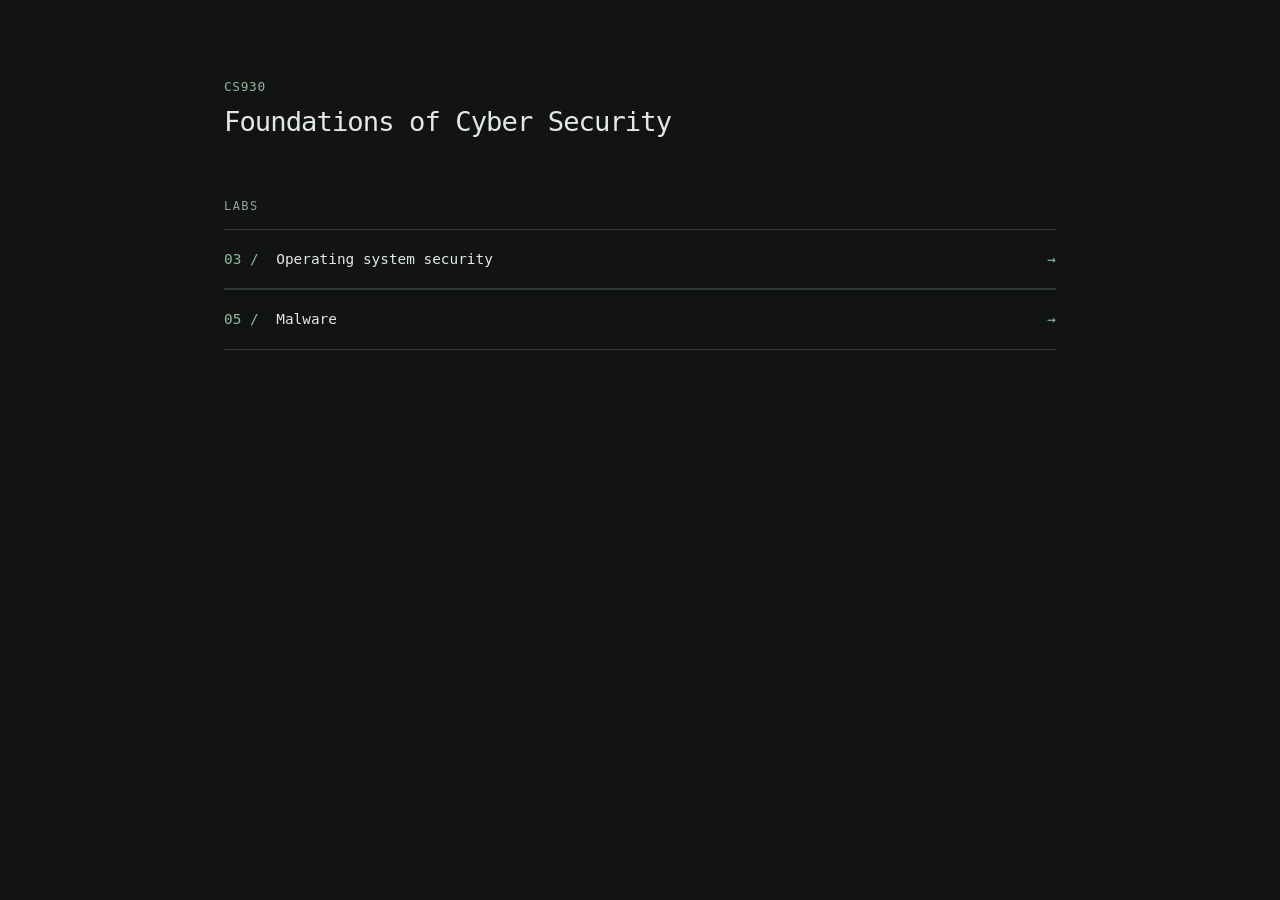
<file: index.html>
<!doctype html>
<html lang="en">
<head>
  <meta charset="utf-8">
  <meta name="viewport" content="width=device-width, initial-scale=1">
  <meta name="color-scheme" content="dark">
  <title>CS930 Foundations of Cyber Security</title>
  <style>
    :root { color-scheme: dark; font-family: ui-monospace, SFMono-Regular, Menlo, Consolas, monospace; background: #111315; color: #e4e8e5; }
    * { box-sizing: border-box; }
    body { margin: 0; min-height: 100svh; padding: clamp(1.5rem, 6vw, 5rem); }
    main { max-width: 52rem; margin: 0 auto; }
    h1 { margin: 0 0 3.5rem; font-size: clamp(1.2rem, 3vw, 1.7rem); font-weight: 500; line-height: 1.5; letter-spacing: -.035em; }
    h1 span { display: block; color: #91b99c; margin-bottom: .4rem; letter-spacing: .05em; font-size: .8rem; }
    h2 { margin: 0 0 1rem; color: #98a19a; font-size: .75rem; font-weight: 400; letter-spacing: .12em; text-transform: uppercase; }
    a { display: flex; align-items: baseline; gap: 1.1rem; padding: 1.1rem 0; border-block: 1px solid #303632; color: inherit; text-decoration: none; line-height: 1.6; font-size: .9rem; }
    a span { color: #91b99c; white-space: nowrap; }
    a::after { content: "→"; margin-left: auto; color: #91b99c; }
    a:hover { color: #b6dfbe; border-color: #6b8c73; }
    a:focus-visible { outline: 2px solid #b6dfbe; outline-offset: 6px; }
    @media (max-width: 28rem) { a { gap: .6rem; font-size: .8rem; } }
  </style>
</head>
<body>
  <main>
    <h1><span>CS930</span>Foundations of Cyber Security</h1>
    <nav aria-labelledby="labs-heading">
      <h2 id="labs-heading">Labs</h2>
      <a href="labs/lecture-03/"><span>03 /</span> Operating system security</a>
      <a href="labs/lecture-05/"><span>05 /</span> Malware</a>
    </nav>
  </main>
</body>
</html>
</file>
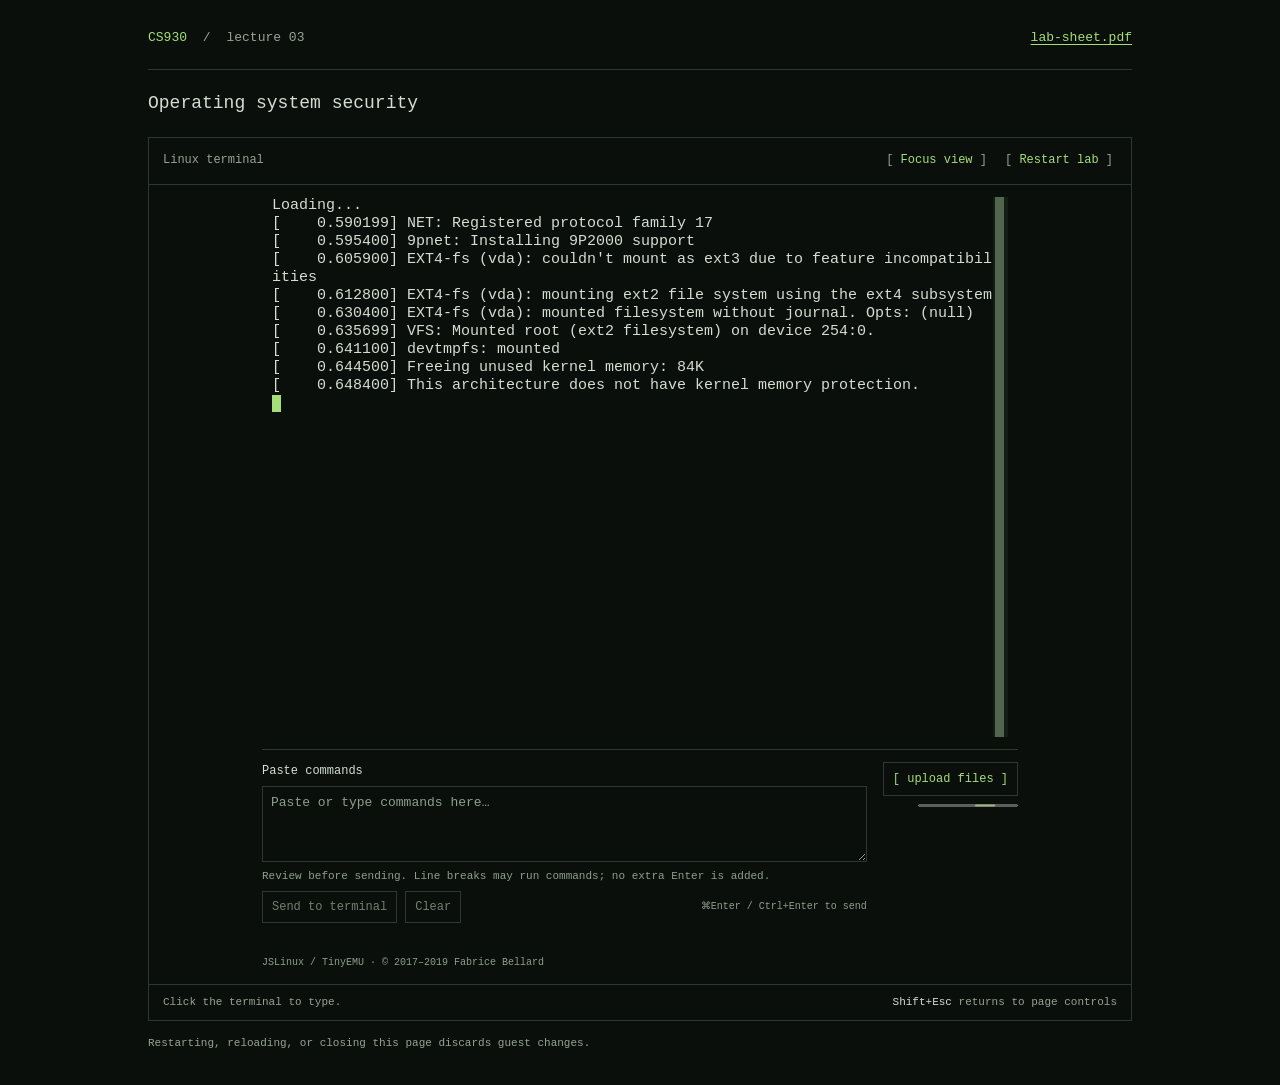
<file: labs/lecture-03/index.html>
<!doctype html>
<html lang="en">
<head>
  <meta charset="utf-8">
  <meta name="viewport" content="width=device-width, initial-scale=1">
  <meta name="theme-color" content="#0b0f0c">
  <title>CS930 / Lecture 03 lab</title>
  <link rel="stylesheet" href="assets/lab-11d34b2236f4.css">
</head>
<body>
  <a class="skip-link" href="#terminal">Skip to terminal</a>
  <div class="page-shell">
    <header class="site-header">
      <p class="course-id"><strong>CS930</strong> <span aria-hidden="true">/</span> lecture 03</p>
      <nav aria-label="Lab materials">
        <a href="lab-sheet.pdf" target="_blank" rel="noopener">lab-sheet.pdf</a>
      </nav>
    </header>

    <main>
      <div class="intro">
        <h1>Operating system security</h1>
      </div>

      <section id="terminal" class="terminal-panel" aria-labelledby="terminal-heading" tabindex="-1">
        <div class="terminal-toolbar">
          <h2 id="terminal-heading">Linux terminal</h2>
          <div class="terminal-actions">
            <button id="focus-view" type="button" aria-pressed="false" aria-controls="terminal"><span id="focus-label">Focus view</span></button>
            <button id="restart-lab" type="button">Restart lab</button>
          </div>
        </div>
        <noscript><p class="notice">Enable JavaScript to run Linux.</p></noscript>
        <div class="terminal-viewport" role="region" aria-label="Linux terminal; scroll sideways on a narrow screen" tabindex="0">
          <iframe id="lab-runtime" src="runtime/index.html?cpu=riscv64&amp;url=root-riscv64.cfg&amp;net_url=" title="Lecture 3 Linux guest terminal" height="780" allow="clipboard-read; clipboard-write"></iframe>
        </div>
        <div class="terminal-footer">
          <span>Click the terminal to type.</span>
          <span><kbd>Shift+Esc</kbd> returns to page controls</span>
        </div>
        <p id="runtime-status" class="sr-only" role="status" aria-live="polite"></p>
      </section>

      <p class="session-note">Restarting, reloading, or closing this page discards guest changes.</p>
    </main>
  </div>

  <script src="assets/lab-88aa4dd5ffe0.js"></script>
</body>
</html>
</file>
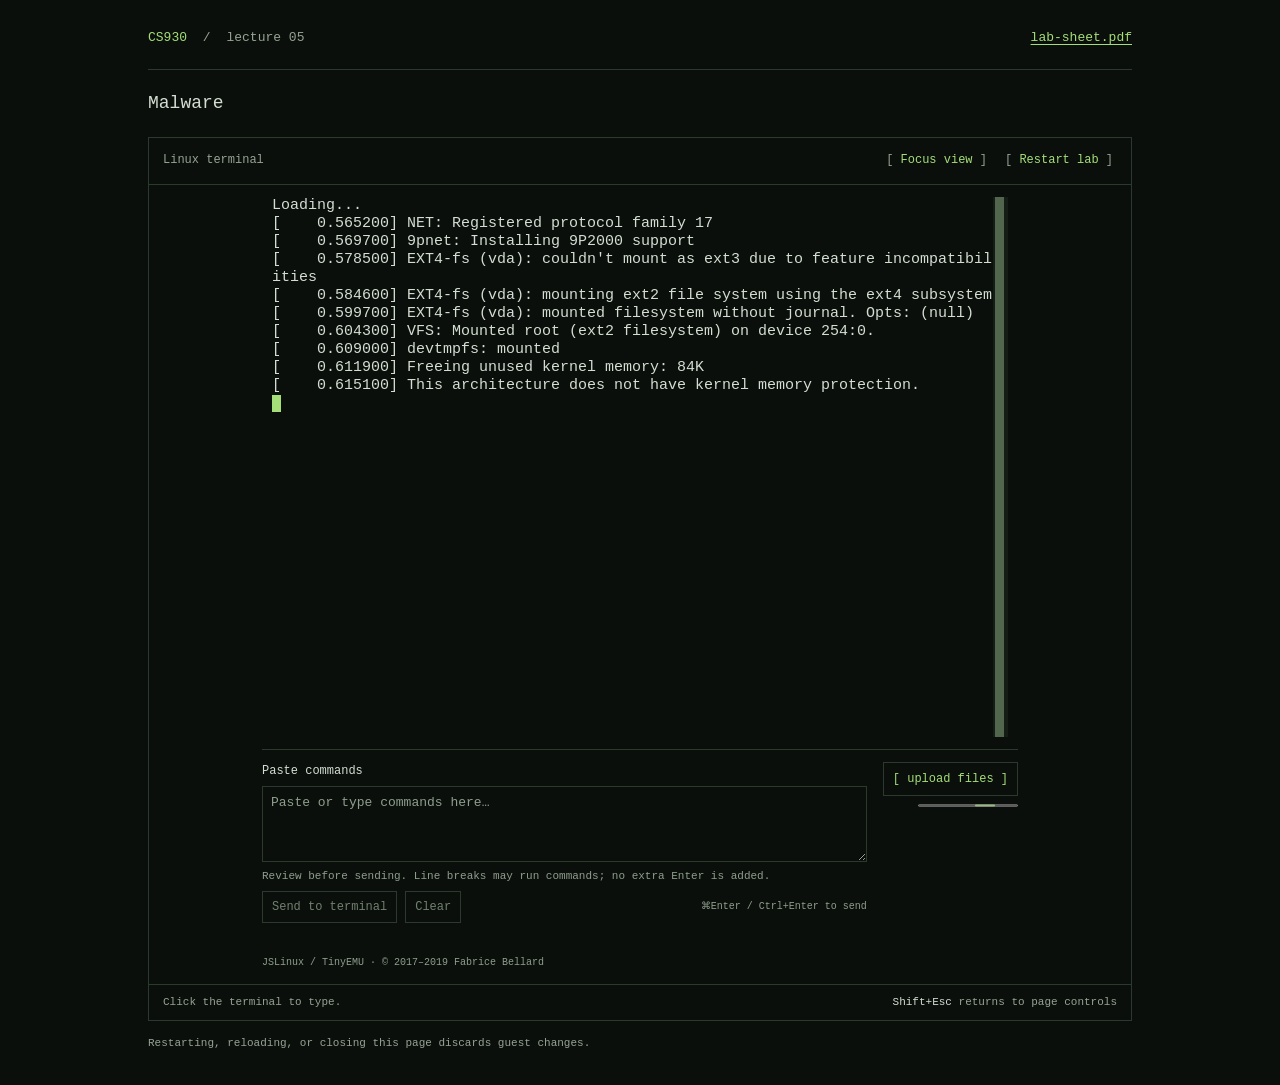
<file: labs/lecture-05/index.html>
<!doctype html>
<html lang="en">
<head>
  <meta charset="utf-8">
  <meta name="viewport" content="width=device-width, initial-scale=1">
  <meta name="theme-color" content="#0b0f0c">
  <title>CS930 / Lecture 05 lab</title>
  <link rel="stylesheet" href="assets/lab-11d34b2236f4.css">
</head>
<body>
  <a class="skip-link" href="#terminal">Skip to terminal</a>
  <div class="page-shell">
    <header class="site-header">
      <p class="course-id"><strong>CS930</strong> <span aria-hidden="true">/</span> lecture 05</p>
      <nav aria-label="Lab materials">
        <a href="lab-sheet.pdf" target="_blank" rel="noopener">lab-sheet.pdf</a>
      </nav>
    </header>

    <main>
      <div class="intro">
        <h1>Malware</h1>
      </div>

      <section id="terminal" class="terminal-panel" aria-labelledby="terminal-heading" tabindex="-1">
        <div class="terminal-toolbar">
          <h2 id="terminal-heading">Linux terminal</h2>
          <div class="terminal-actions">
            <button id="focus-view" type="button" aria-pressed="false" aria-controls="terminal"><span id="focus-label">Focus view</span></button>
            <button id="restart-lab" type="button">Restart lab</button>
          </div>
        </div>
        <noscript><p class="notice">Enable JavaScript to run Linux.</p></noscript>
        <div class="terminal-viewport" role="region" aria-label="Linux terminal; scroll sideways on a narrow screen" tabindex="0">
          <iframe id="lab-runtime" src="runtime/index.html?cpu=riscv64&amp;url=root-riscv64.cfg&amp;net_url=" title="Lecture 5 Linux guest terminal" height="780" allow="clipboard-read; clipboard-write"></iframe>
        </div>
        <div class="terminal-footer">
          <span>Click the terminal to type.</span>
          <span><kbd>Shift+Esc</kbd> returns to page controls</span>
        </div>
        <p id="runtime-status" class="sr-only" role="status" aria-live="polite"></p>
      </section>

      <p class="session-note">Restarting, reloading, or closing this page discards guest changes.</p>
    </main>
  </div>

  <script src="assets/lab-88aa4dd5ffe0.js"></script>
</body>
</html>
</file>
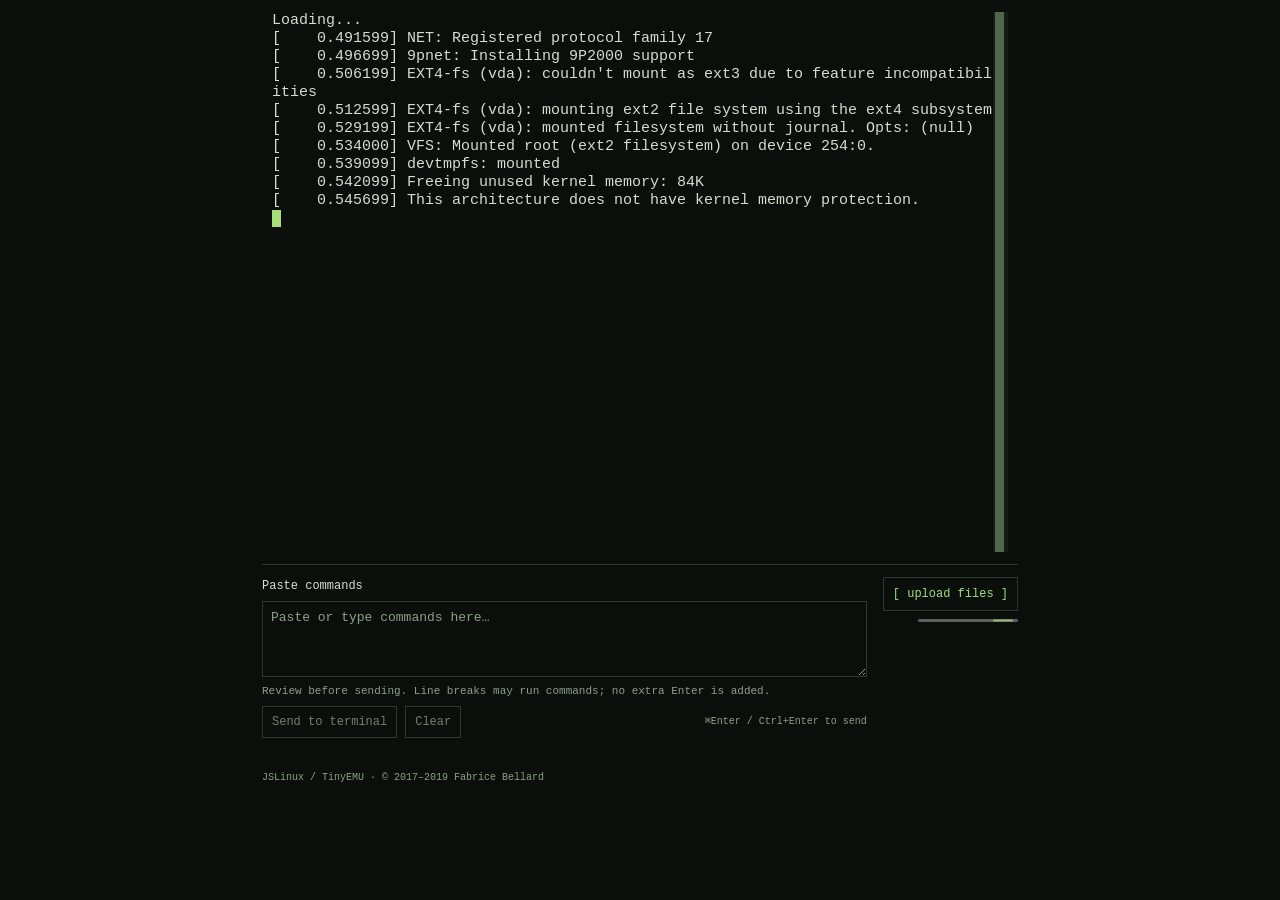
<file: labs/lecture-03/runtime/index.html>
<!doctype html>
<html lang="en">
<head>
  <meta charset="utf-8">
  <meta name="viewport" content="width=device-width, initial-scale=1">
  <title>Lecture 3 Linux terminal</title>
  <link href="style.css" rel="stylesheet">
</head>
<body>
  <div id="term_wrap">
    <div id="term_container" aria-label="Linux terminal" tabindex="0"></div>
    <textarea id="term_paste" hidden aria-hidden="true" tabindex="-1"></textarea>
    <div class="runtime-tools">
      <div class="paste-control">
        <label for="paste-input">Paste commands</label>
        <textarea id="paste-input" rows="3" autocorrect="off" autocapitalize="off" spellcheck="false" placeholder="Paste or type commands here…" aria-describedby="paste-caption paste-status"></textarea>
        <p id="paste-caption">Review before sending. Line breaks may run commands; no extra Enter is added.</p>
        <div class="paste-actions">
          <button id="paste-send" type="button" disabled>Send to terminal</button>
          <button id="paste-clear" type="button" disabled>Clear</button>
          <span class="paste-shortcut"><kbd>⌘Enter</kbd> / <kbd>Ctrl+Enter</kbd> to send</span>
        </div>
        <p id="paste-status" role="status" aria-live="polite"></p>
      </div>
      <div class="upload-tools">
        <label class="upload-control">
          <span>[ upload files ]</span>
          <input type="file" id="files" multiple aria-label="Upload files to the Linux guest" onchange="on_update_files(this.files)">
        </label>
        <progress id="net_progress" aria-label="Loading guest data"></progress>
      </div>
    </div>
    <p id="copyright">JSLinux / TinyEMU · &copy; 2017–2019 Fabrice Bellard</p>
  </div>
  <script src="term.js"></script>
  <script src="jslinux.js"></script>
  <script src="runtime-controller.js"></script>
</body>
</html>
</file>
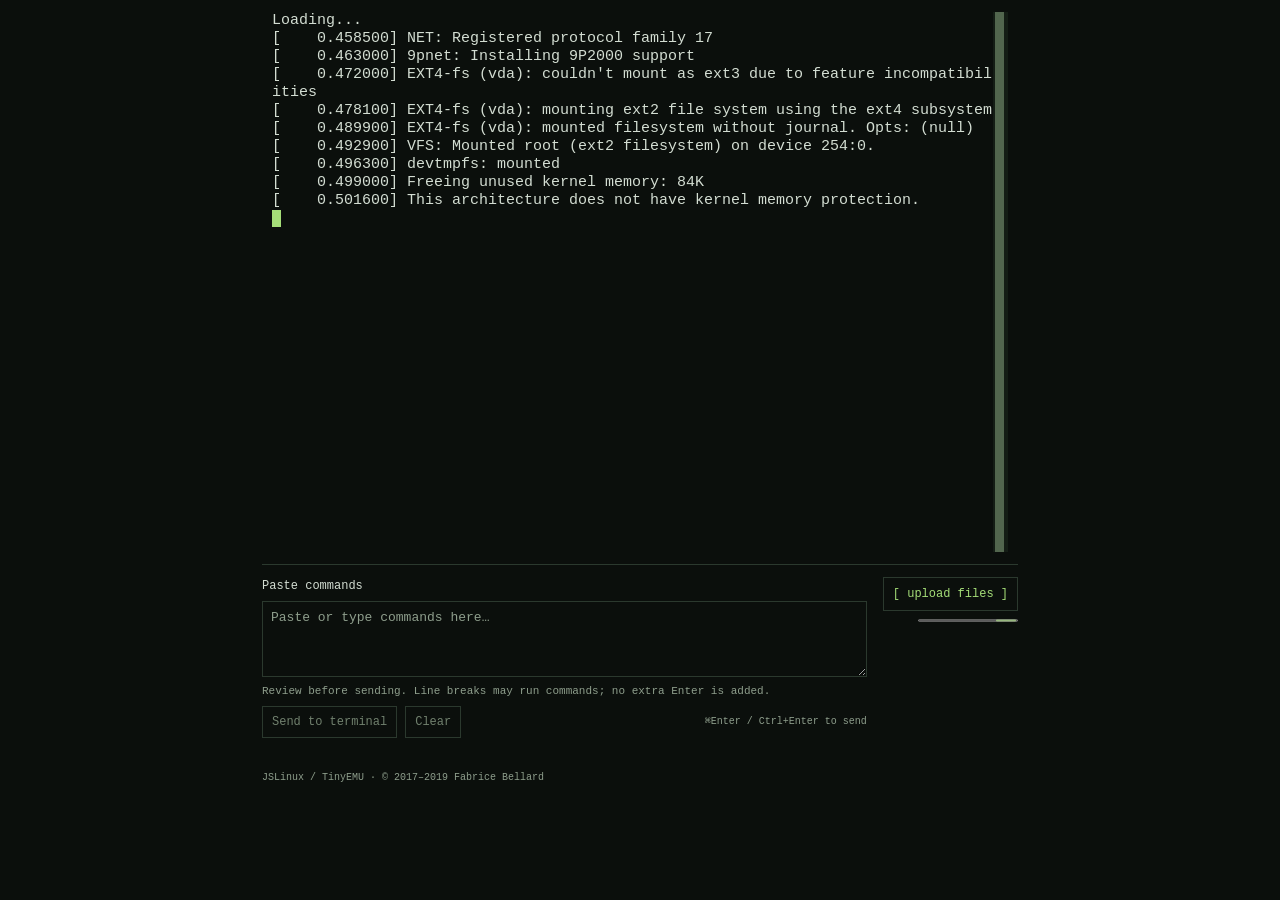
<file: labs/lecture-05/runtime/index.html>
<!doctype html>
<html lang="en">
<head>
  <meta charset="utf-8">
  <meta name="viewport" content="width=device-width, initial-scale=1">
  <title>Lecture 5 Linux terminal</title>
  <link href="style.css" rel="stylesheet">
</head>
<body>
  <div id="term_wrap">
    <div id="term_container" aria-label="Linux terminal" tabindex="0"></div>
    <textarea id="term_paste" hidden aria-hidden="true" tabindex="-1"></textarea>
    <div class="runtime-tools">
      <div class="paste-control">
        <label for="paste-input">Paste commands</label>
        <textarea id="paste-input" rows="3" autocorrect="off" autocapitalize="off" spellcheck="false" placeholder="Paste or type commands here…" aria-describedby="paste-caption paste-status"></textarea>
        <p id="paste-caption">Review before sending. Line breaks may run commands; no extra Enter is added.</p>
        <div class="paste-actions">
          <button id="paste-send" type="button" disabled>Send to terminal</button>
          <button id="paste-clear" type="button" disabled>Clear</button>
          <span class="paste-shortcut"><kbd>⌘Enter</kbd> / <kbd>Ctrl+Enter</kbd> to send</span>
        </div>
        <p id="paste-status" role="status" aria-live="polite"></p>
      </div>
      <div class="upload-tools">
        <label class="upload-control">
          <span>[ upload files ]</span>
          <input type="file" id="files" multiple aria-label="Upload files to the Linux guest" onchange="on_update_files(this.files)">
        </label>
        <progress id="net_progress" aria-label="Loading guest data"></progress>
      </div>
    </div>
    <p id="copyright">JSLinux / TinyEMU · &copy; 2017–2019 Fabrice Bellard</p>
  </div>
  <script src="term.js"></script>
  <script src="jslinux.js"></script>
  <script src="runtime-controller.js"></script>
</body>
</html>
</file>
<file: labs/lecture-03/assets/lab-11d34b2236f4.css>
:root{color-scheme:dark;--bg: #0b0f0c;--ink: #d3ddd2;--muted: #96a394;--accent: #a5de78;--line: #2b392e;--mono: ui-monospace, "SFMono-Regular", Consolas, "Liberation Mono", monospace}*{box-sizing:border-box}body{margin:0;background:var(--bg);color:var(--ink);font:13px/1.6 var(--mono)}a{color:var(--accent);text-underline-offset:3px}a:hover{color:#d5f9b8}button,input,textarea{font:inherit}button{cursor:pointer}p,h1,h2{margin:0}:focus-visible{outline:2px solid var(--accent);outline-offset:4px}::selection{color:var(--bg);background:var(--accent)}.page-shell{max-width:1040px;margin:0 auto;padding:24px 28px}.site-header{display:flex;justify-content:space-between;align-items:center;flex-wrap:wrap;gap:12px 24px;padding-bottom:16px;border-bottom:1px solid var(--line)}.course-id{color:var(--muted)}.course-id strong{color:var(--accent);font-weight:500}.course-id>span{margin:0 8px;color:var(--muted)}nav{display:flex;align-items:center;gap:24px}nav a{display:inline-block;padding:4px 0}.intro{padding:20px 0}h1{font-size:18px;line-height:1.5;font-weight:500}code,kbd{font:inherit;color:var(--ink)}kbd{white-space:nowrap}.terminal-panel{min-width:0;border:1px solid var(--line);scroll-margin-top:16px}.terminal-toolbar{display:flex;justify-content:space-between;align-items:center;flex-wrap:wrap;gap:4px 16px;padding:5px 14px;border-bottom:1px solid var(--line)}.terminal-toolbar h2{font-size:12px;font-weight:400;color:var(--muted)}.terminal-actions{display:flex;flex-wrap:wrap;gap:2px 10px}.terminal-actions button{min-height:36px;padding:5px 4px;border:0;border-radius:0;background:transparent;color:var(--accent);font-size:12px}.terminal-actions button:before{content:"[ ";color:var(--muted)}.terminal-actions button:after{content:" ]";color:var(--muted)}.terminal-actions button:hover,.terminal-actions button[aria-pressed=true]{color:#e2ffd0;text-decoration:underline;text-underline-offset:3px}.terminal-viewport{overflow-x:auto;scrollbar-color:#52684f var(--bg);scrollbar-width:thin}#lab-runtime{display:block;width:100%;min-width:780px;height:780px;border:0;background:var(--bg)}.terminal-footer{display:flex;flex-wrap:wrap;justify-content:space-between;gap:5px 20px;border-top:1px solid var(--line);padding:9px 14px;color:var(--muted);font-size:11px}.session-note{margin:14px 0 8px;color:var(--muted);font-size:11px}.notice{padding:14px;color:var(--accent)}.sr-only{position:absolute;width:1px;height:1px;padding:0;margin:-1px;overflow:hidden;clip-path:inset(50%);white-space:nowrap;border:0}.skip-link{position:fixed;top:-80px;left:16px;z-index:10;padding:10px 14px;border:1px solid var(--accent);background:var(--bg)}.skip-link:focus{top:12px}.is-focused .site-header,.is-focused .intro,.is-focused .session-note{display:none}.is-focused .page-shell{max-width:1280px;padding-top:16px}@media(max-width:600px){.page-shell{padding:16px 12px}.site-header{gap:8px 20px;padding-bottom:12px}nav{gap:18px}.intro{padding:16px 0}h1{font-size:16px}.terminal-toolbar{padding:5px 10px}.terminal-actions{gap:2px 4px}.terminal-footer{padding:9px 10px}}@media(forced-colors:active){.terminal-panel,.terminal-toolbar,.terminal-footer{border-color:CanvasText}.terminal-actions button{color:ButtonText}}@media print{@page{size:A4;margin:17mm}body{color:#000;background:#fff}.page-shell{padding:0}.terminal-panel,.site-header,.session-note,.skip-link{display:none}.intro:after{display:block;margin-top:16px;content:"Print the separate lab-sheet.pdf for tasks and commands."}}
</file>
<file: labs/lecture-05/assets/lab-11d34b2236f4.css>
:root{color-scheme:dark;--bg: #0b0f0c;--ink: #d3ddd2;--muted: #96a394;--accent: #a5de78;--line: #2b392e;--mono: ui-monospace, "SFMono-Regular", Consolas, "Liberation Mono", monospace}*{box-sizing:border-box}body{margin:0;background:var(--bg);color:var(--ink);font:13px/1.6 var(--mono)}a{color:var(--accent);text-underline-offset:3px}a:hover{color:#d5f9b8}button,input,textarea{font:inherit}button{cursor:pointer}p,h1,h2{margin:0}:focus-visible{outline:2px solid var(--accent);outline-offset:4px}::selection{color:var(--bg);background:var(--accent)}.page-shell{max-width:1040px;margin:0 auto;padding:24px 28px}.site-header{display:flex;justify-content:space-between;align-items:center;flex-wrap:wrap;gap:12px 24px;padding-bottom:16px;border-bottom:1px solid var(--line)}.course-id{color:var(--muted)}.course-id strong{color:var(--accent);font-weight:500}.course-id>span{margin:0 8px;color:var(--muted)}nav{display:flex;align-items:center;gap:24px}nav a{display:inline-block;padding:4px 0}.intro{padding:20px 0}h1{font-size:18px;line-height:1.5;font-weight:500}code,kbd{font:inherit;color:var(--ink)}kbd{white-space:nowrap}.terminal-panel{min-width:0;border:1px solid var(--line);scroll-margin-top:16px}.terminal-toolbar{display:flex;justify-content:space-between;align-items:center;flex-wrap:wrap;gap:4px 16px;padding:5px 14px;border-bottom:1px solid var(--line)}.terminal-toolbar h2{font-size:12px;font-weight:400;color:var(--muted)}.terminal-actions{display:flex;flex-wrap:wrap;gap:2px 10px}.terminal-actions button{min-height:36px;padding:5px 4px;border:0;border-radius:0;background:transparent;color:var(--accent);font-size:12px}.terminal-actions button:before{content:"[ ";color:var(--muted)}.terminal-actions button:after{content:" ]";color:var(--muted)}.terminal-actions button:hover,.terminal-actions button[aria-pressed=true]{color:#e2ffd0;text-decoration:underline;text-underline-offset:3px}.terminal-viewport{overflow-x:auto;scrollbar-color:#52684f var(--bg);scrollbar-width:thin}#lab-runtime{display:block;width:100%;min-width:780px;height:780px;border:0;background:var(--bg)}.terminal-footer{display:flex;flex-wrap:wrap;justify-content:space-between;gap:5px 20px;border-top:1px solid var(--line);padding:9px 14px;color:var(--muted);font-size:11px}.session-note{margin:14px 0 8px;color:var(--muted);font-size:11px}.notice{padding:14px;color:var(--accent)}.sr-only{position:absolute;width:1px;height:1px;padding:0;margin:-1px;overflow:hidden;clip-path:inset(50%);white-space:nowrap;border:0}.skip-link{position:fixed;top:-80px;left:16px;z-index:10;padding:10px 14px;border:1px solid var(--accent);background:var(--bg)}.skip-link:focus{top:12px}.is-focused .site-header,.is-focused .intro,.is-focused .session-note{display:none}.is-focused .page-shell{max-width:1280px;padding-top:16px}@media(max-width:600px){.page-shell{padding:16px 12px}.site-header{gap:8px 20px;padding-bottom:12px}nav{gap:18px}.intro{padding:16px 0}h1{font-size:16px}.terminal-toolbar{padding:5px 10px}.terminal-actions{gap:2px 4px}.terminal-footer{padding:9px 10px}}@media(forced-colors:active){.terminal-panel,.terminal-toolbar,.terminal-footer{border-color:CanvasText}.terminal-actions button{color:ButtonText}}@media print{@page{size:A4;margin:17mm}body{color:#000;background:#fff}.page-shell{padding:0}.terminal-panel,.site-header,.session-note,.skip-link{display:none}.intro:after{display:block;margin-top:16px;content:"Print the separate lab-sheet.pdf for tasks and commands."}}
</file>
<file: labs/lecture-03/runtime/style.css>
.term {
    font-family: courier,fixed,swiss,monospace,sans-serif;
    font-size: 15px;
    color: #f0f0f0;
    background: #000000;
}

.term_content a {
    color: #ffff00;
}

.term_cursor {
    color: #000000;
    background: #00ff00;
}

.term_scrollbar { background: transparent url(images/bg-scrollbar-track-y.png) no-repeat 0 0; position: relative; background-position: 0 0; float: right; width: 15px; height: 100%; }
.term_track { background: transparent url(images/bg-scrollbar-trackend-y.png) no-repeat 0 100%; height: 100%; width:13px; position: relative; padding: 0 1px; }
.term_thumb { background: transparent url(images/bg-scrollbar-thumb-y.png) no-repeat 50% 100%; height: 20px; width: 25px; cursor: pointer; overflow: hidden; position: absolute; top: 0; left: -5px; }
.term_thumb .term_end { background: transparent url(images/bg-scrollbar-thumb-y.png) no-repeat 50% 0; overflow: hidden; height: 5px; width: 25px; }
.noSelect { user-select: none; -o-user-select: none; -moz-user-select: none; -khtml-user-select: none; -webkit-user-select: none; }
#term_paste {
    border: 1px solid;
    height: 19px;
}

/* file import */
#files {
    visibility: hidden;
    width:1px;
    height:1px;
    padding: 0px;
    margin: 0px;
    bordex: 0px;
}

label {
    cursor: pointer;
    margin-left: 5px;
    margin-right: 5px;
}

/* Local presentation; the upstream terminal and virtual machine stay intact. */
:root {
  color-scheme: dark;
  --terminal-bg: #0b0f0c;
  --terminal-ink: #d3ddd2;
  --terminal-muted: #8e9e8c;
  --terminal-line: #2b392e;
  --terminal-accent: #a5de78;
}

* { box-sizing: border-box; }
html { background: var(--terminal-bg); }
body {
  margin: 0;
  min-width: 780px;
  background: var(--terminal-bg);
  color: var(--terminal-ink);
  font: 13px/1.5 ui-monospace, "SFMono-Regular", Consolas, "Liberation Mono", monospace;
}
#term_wrap {
  width: max-content;
  min-width: 780px;
  margin: 0 auto;
  padding: 12px;
}
#term_container { width: max-content; margin: 0 auto; }
#term_container:focus-visible { outline: 1px solid var(--terminal-accent); outline-offset: 4px; }
.term {
  font-family: ui-monospace, "SFMono-Regular", Consolas, "Liberation Mono", monospace;
  font-size: 15px;
  background: var(--terminal-bg);
  color: var(--terminal-ink);
}
.term_content a { color: var(--terminal-accent); text-underline-offset: 3px; }
.term_cursor { color: var(--terminal-bg); background: var(--terminal-accent); }
.term_scrollbar { background: #141d15; }
.term_track { background: none; }
.term_thumb {
  left: 2px;
  width: 9px;
  background: #52664e;
}
.term_thumb:hover { background: #82957c; }
.term_thumb .term_end { background: none; }
.runtime-tools {
  display: flex;
  align-items: flex-start;
  justify-content: space-between;
  gap: 16px;
  margin-top: 12px;
  padding-top: 12px;
  border-top: 1px solid var(--terminal-line);
}
label { margin: 0; }
.paste-control {
  display: grid;
  flex: 1;
  min-width: 0;
  align-items: center;
  gap: 6px;
}
.paste-control > label { font-size: 12px; color: var(--terminal-ink); }
#paste-input {
  display: block;
  width: 100%;
  min-height: 76px;
  max-height: 280px;
  padding: 6px 8px;
  resize: vertical;
  overflow: auto;
  border: 1px solid var(--terminal-line);
  border-radius: 0;
  background: var(--terminal-bg);
  color: var(--terminal-ink);
  font: inherit;
}
#paste-input::placeholder { color: var(--terminal-muted); opacity: 1; }
#paste-input:hover { border-color: #65795e; }
#paste-input:focus-visible,
.paste-actions button:focus-visible {
  outline: 2px solid var(--terminal-accent);
  outline-offset: 3px;
}
#paste-caption, #paste-status { margin: 0; color: var(--terminal-muted); font-size: 11px; }
#paste-status { min-height: 1.5em; }
.paste-actions { display: flex; flex-wrap: wrap; align-items: center; gap: 8px; }
.paste-actions button {
  min-height: 32px;
  padding: 5px 9px;
  border: 1px solid var(--terminal-line);
  border-radius: 0;
  background: var(--terminal-bg);
  color: var(--terminal-accent);
  font: inherit;
  font-size: 12px;
  cursor: pointer;
}
.paste-actions button:hover:not(:disabled) { border-color: #65795e; background: #141d15; }
.paste-actions button:disabled { color: #71816e; cursor: default; }
.paste-shortcut { margin-left: auto; color: var(--terminal-muted); font-size: 10px; }
.paste-shortcut kbd { font: inherit; white-space: nowrap; }
.upload-tools { display: grid; justify-items: end; gap: 7px; }
.upload-control {
  position: relative;
  display: inline-flex;
  align-items: center;
  min-height: 34px;
  padding: 6px 9px;
  border: 1px solid var(--terminal-line);
  background: var(--terminal-bg);
  color: var(--terminal-accent);
  font-size: 12px;
  cursor: pointer;
}
.upload-control:hover { background: #141d15; border-color: #65795e; }
.upload-control:focus-within { outline: 2px solid var(--terminal-accent); outline-offset: 3px; }
#files {
  position: absolute;
  inset: 0;
  visibility: visible;
  width: 100%;
  height: 100%;
  margin: 0;
  padding: 0;
  opacity: 0;
  cursor: pointer;
}
#net_progress { width: 100px; height: 5px; accent-color: var(--terminal-accent); visibility: hidden; }
#copyright { margin: 10px 0 0; color: var(--terminal-muted); font-size: 10px; }

@media (forced-colors: active) {
  .term_cursor { color: HighlightText; background: Highlight; }
  .upload-control, .paste-actions button { border-color: ButtonText; }
  .term_thumb { background: ButtonText; }
}
</file>
<file: labs/lecture-05/runtime/style.css>
.term {
    font-family: courier,fixed,swiss,monospace,sans-serif;
    font-size: 15px;
    color: #f0f0f0;
    background: #000000;
}

.term_content a {
    color: #ffff00;
}

.term_cursor {
    color: #000000;
    background: #00ff00;
}

.term_scrollbar { background: transparent url(images/bg-scrollbar-track-y.png) no-repeat 0 0; position: relative; background-position: 0 0; float: right; width: 15px; height: 100%; }
.term_track { background: transparent url(images/bg-scrollbar-trackend-y.png) no-repeat 0 100%; height: 100%; width:13px; position: relative; padding: 0 1px; }
.term_thumb { background: transparent url(images/bg-scrollbar-thumb-y.png) no-repeat 50% 100%; height: 20px; width: 25px; cursor: pointer; overflow: hidden; position: absolute; top: 0; left: -5px; }
.term_thumb .term_end { background: transparent url(images/bg-scrollbar-thumb-y.png) no-repeat 50% 0; overflow: hidden; height: 5px; width: 25px; }
.noSelect { user-select: none; -o-user-select: none; -moz-user-select: none; -khtml-user-select: none; -webkit-user-select: none; }
#term_paste {
    border: 1px solid;
    height: 19px;
}

/* file import */
#files {
    visibility: hidden;
    width:1px;
    height:1px;
    padding: 0px;
    margin: 0px;
    bordex: 0px;
}

label {
    cursor: pointer;
    margin-left: 5px;
    margin-right: 5px;
}

/* Local presentation; the upstream terminal and virtual machine stay intact. */
:root {
  color-scheme: dark;
  --terminal-bg: #0b0f0c;
  --terminal-ink: #d3ddd2;
  --terminal-muted: #8e9e8c;
  --terminal-line: #2b392e;
  --terminal-accent: #a5de78;
}

* { box-sizing: border-box; }
html { background: var(--terminal-bg); }
body {
  margin: 0;
  min-width: 780px;
  background: var(--terminal-bg);
  color: var(--terminal-ink);
  font: 13px/1.5 ui-monospace, "SFMono-Regular", Consolas, "Liberation Mono", monospace;
}
#term_wrap {
  width: max-content;
  min-width: 780px;
  margin: 0 auto;
  padding: 12px;
}
#term_container { width: max-content; margin: 0 auto; }
#term_container:focus-visible { outline: 1px solid var(--terminal-accent); outline-offset: 4px; }
.term {
  font-family: ui-monospace, "SFMono-Regular", Consolas, "Liberation Mono", monospace;
  font-size: 15px;
  background: var(--terminal-bg);
  color: var(--terminal-ink);
}
.term_content a { color: var(--terminal-accent); text-underline-offset: 3px; }
.term_cursor { color: var(--terminal-bg); background: var(--terminal-accent); }
.term_scrollbar { background: #141d15; }
.term_track { background: none; }
.term_thumb {
  left: 2px;
  width: 9px;
  background: #52664e;
}
.term_thumb:hover { background: #82957c; }
.term_thumb .term_end { background: none; }
.runtime-tools {
  display: flex;
  align-items: flex-start;
  justify-content: space-between;
  gap: 16px;
  margin-top: 12px;
  padding-top: 12px;
  border-top: 1px solid var(--terminal-line);
}
label { margin: 0; }
.paste-control {
  display: grid;
  flex: 1;
  min-width: 0;
  align-items: center;
  gap: 6px;
}
.paste-control > label { font-size: 12px; color: var(--terminal-ink); }
#paste-input {
  display: block;
  width: 100%;
  min-height: 76px;
  max-height: 280px;
  padding: 6px 8px;
  resize: vertical;
  overflow: auto;
  border: 1px solid var(--terminal-line);
  border-radius: 0;
  background: var(--terminal-bg);
  color: var(--terminal-ink);
  font: inherit;
}
#paste-input::placeholder { color: var(--terminal-muted); opacity: 1; }
#paste-input:hover { border-color: #65795e; }
#paste-input:focus-visible,
.paste-actions button:focus-visible {
  outline: 2px solid var(--terminal-accent);
  outline-offset: 3px;
}
#paste-caption, #paste-status { margin: 0; color: var(--terminal-muted); font-size: 11px; }
#paste-status { min-height: 1.5em; }
.paste-actions { display: flex; flex-wrap: wrap; align-items: center; gap: 8px; }
.paste-actions button {
  min-height: 32px;
  padding: 5px 9px;
  border: 1px solid var(--terminal-line);
  border-radius: 0;
  background: var(--terminal-bg);
  color: var(--terminal-accent);
  font: inherit;
  font-size: 12px;
  cursor: pointer;
}
.paste-actions button:hover:not(:disabled) { border-color: #65795e; background: #141d15; }
.paste-actions button:disabled { color: #71816e; cursor: default; }
.paste-shortcut { margin-left: auto; color: var(--terminal-muted); font-size: 10px; }
.paste-shortcut kbd { font: inherit; white-space: nowrap; }
.upload-tools { display: grid; justify-items: end; gap: 7px; }
.upload-control {
  position: relative;
  display: inline-flex;
  align-items: center;
  min-height: 34px;
  padding: 6px 9px;
  border: 1px solid var(--terminal-line);
  background: var(--terminal-bg);
  color: var(--terminal-accent);
  font-size: 12px;
  cursor: pointer;
}
.upload-control:hover { background: #141d15; border-color: #65795e; }
.upload-control:focus-within { outline: 2px solid var(--terminal-accent); outline-offset: 3px; }
#files {
  position: absolute;
  inset: 0;
  visibility: visible;
  width: 100%;
  height: 100%;
  margin: 0;
  padding: 0;
  opacity: 0;
  cursor: pointer;
}
#net_progress { width: 100px; height: 5px; accent-color: var(--terminal-accent); visibility: hidden; }
#copyright { margin: 10px 0 0; color: var(--terminal-muted); font-size: 10px; }

@media (forced-colors: active) {
  .term_cursor { color: HighlightText; background: Highlight; }
  .upload-control, .paste-actions button { border-color: ButtonText; }
  .term_thumb { background: ButtonText; }
}
</file>
